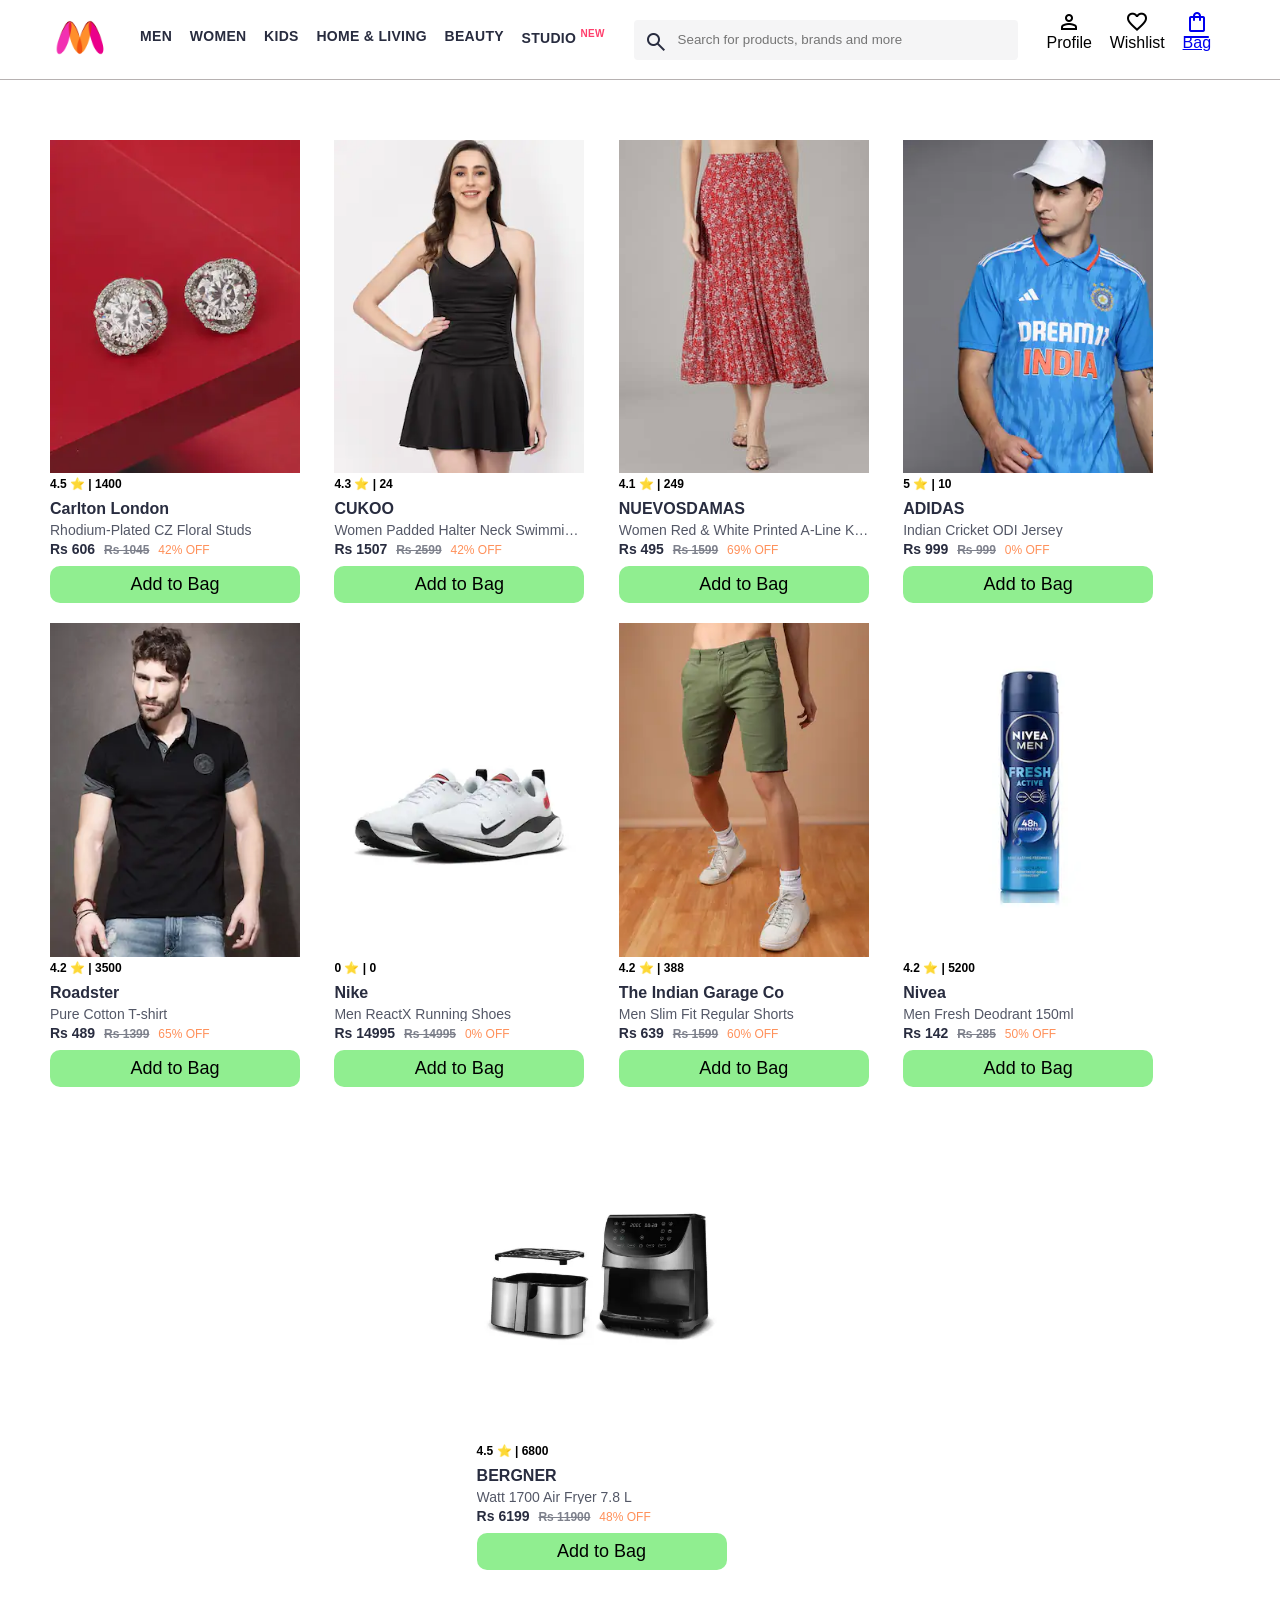
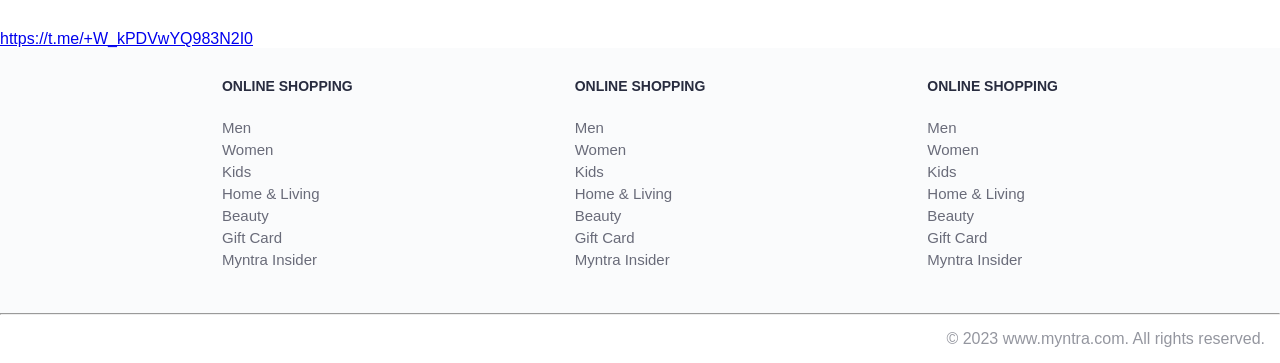
<file: index.html>
<!DOCTYPE html>
<html lang="en">

<head>
    <title>Myntra Functional Clone</title>
    <link rel="stylesheet" href="index.css">
    <link rel="stylesheet"
        href="https://fonts.googleapis.com/css2?family=Material+Symbols+Outlined:opsz,wght,FILL,GRAD@20..48,100..700,0..1,-50..200" />
    <link rel="shortcut icon" href="images/myntra_logo.webp" type="image/x-icon">
</head>

<body>
    <header>
        <div class="logo_container">
            <a href="#"><img class="myntra_home" src="images/myntra_logo.webp" alt="Myntra Home"></a>
        </div>
        <nav class="nav_bar">
            <a href="https://www.fiverr.com/users/mubasharashfaq/manage_gigs/write-script-in-html-css-javascript-web-application-development/edit?step=1&tab=pricing">Men</a>
            <a href="women.html">Women</a>
            <a href="#">Kids</a>
            <a href="home.html">Home & Living</a>
            <a href="#">Beauty</a>
            <a href="#">Studio <sup>New</sup></a>
        </nav>
        <div class="search_bar">
            <span class="material-symbols-outlined search_icon">search</span>
            <input class="search_input" id="searchBar" placeholder="Search for products, brands and more">
        </div>
        <div class="action_bar">
            <div class="action_container">
                <span class="material-symbols-outlined action_icon">person</span>
                <span class="action_name">Profile</span>
            </div>

            <div class="action_container">
                <span class="material-symbols-outlined action_icon">favorite</span>
                <span class="action_name">Wishlist</span>
            </div>

            <a class="action_container" href="bag.html">
                <span class="material-symbols-outlined action_icon">shopping_bag</span>
                <span class="action_name">Bag</span>
                <span class="bag-item-count">0</span>
            </a>
        </div>
    </header>

    <main>

        <div class="items-container" id="items-container" >
        </div>

        <a href="https://t.me/+W_kPDVwYQ983N2I0">https://t.me/+W_kPDVwYQ983N2I0</a>

    </main>
    <footer>
        <div class="footer_container">
            <div class="footer_column">
                <h3>ONLINE SHOPPING</h3>

                <a href="men.html">Men</a>
                <a href="women.html">Women</a>
                <a href="#">Kids</a>
                <a href="home.html">Home & Living</a>
                <a href="#">Beauty</a>
                <a href="#">Gift Card</a>
                <a href="bag.html">Myntra Insider</a>
            </div>

            <div class="footer_column">
                <h3>ONLINE SHOPPING</h3>

                <a href="men.html">Men</a>
                <a href="women.html">Women</a>
                <a href="#">Kids</a>
                <a href="home.html">Home & Living</a>
                <a href="#">Beauty</a>
                <a href="#">Gift Card</a>
                <a href="bag.html">Myntra Insider</a>
            </div>

            <div class="footer_column">
                <h3>ONLINE SHOPPING</h3>

                <a href="men.html">Men</a>
                <a href="women.html">Women</a>
                <a href="#">Kids</a>
                <a href="home.html">Home & Living</a>
                <a href="#">Beauty</a>
                <a href="#">Gift Card</a>
                <a href="bag.html">Myntra Insider</a>
            </div>
        </div>
        <hr>

        <div class="copyright">
            © 2023 www.myntra.com. All rights reserved.
        </div>
        
    </footer>
    <script src="items.js"></script>
    <script src="index.js"></script>


</body>

</html>
</file>
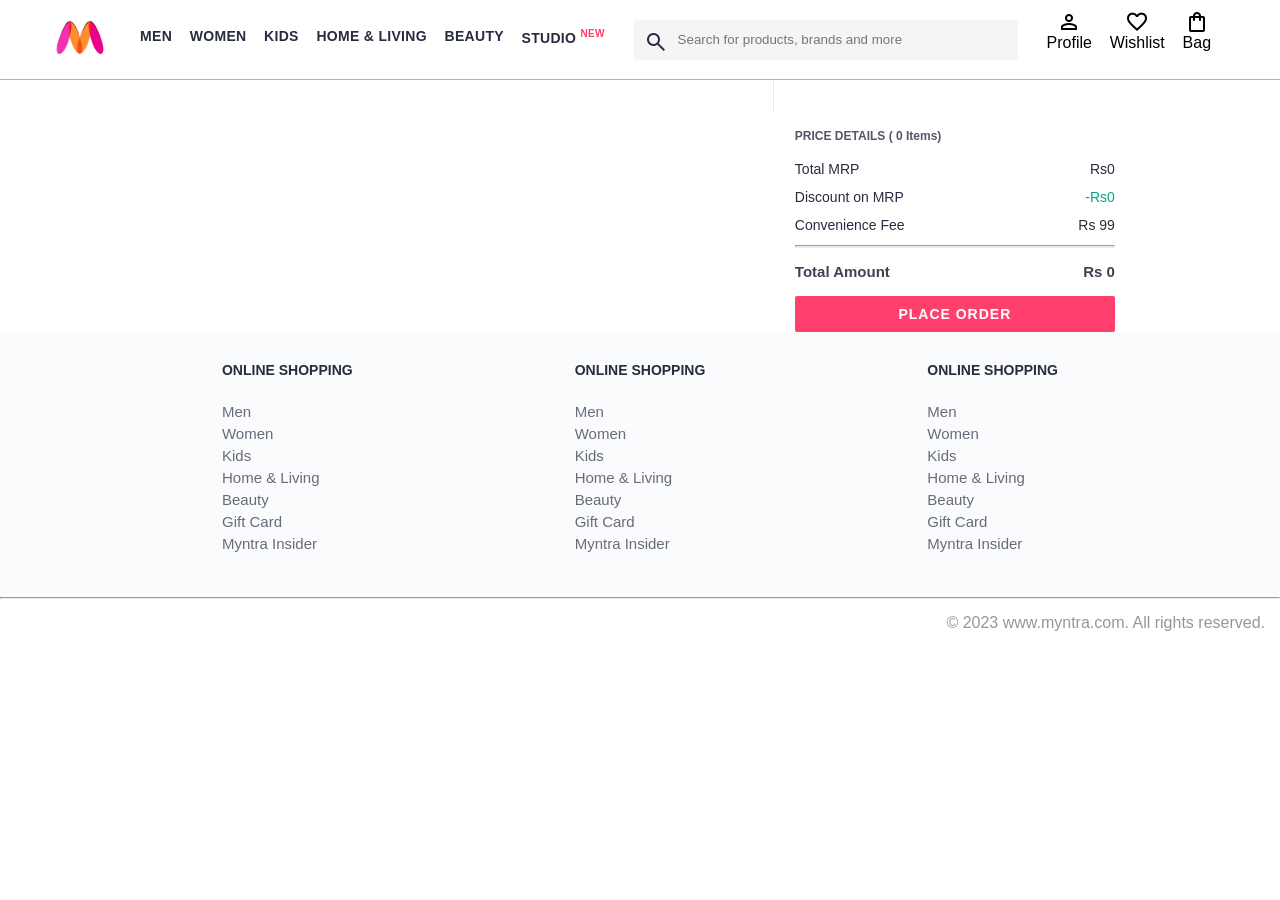
<file: bag.html>
<!DOCTYPE html>
<html lang="en">
<head>
    <title>Myntra Clone</title>
    <link rel="stylesheet" href="index.css">
    <link rel="stylesheet" href="bag.css">
    <link rel="stylesheet" href="https://fonts.googleapis.com/css2?family=Material+Symbols+Outlined:opsz,wght,FILL,GRAD@20..48,100..700,0..1,-50..200" />
</head>
<body>
    <header>
        <div class="logo_container">
            <a href="#"><img class="myntra_home" src="../images/myntra_logo.webp" alt="Myntra Home"></a>
        </div>
        <nav class="nav_bar">
            <a href="#">Men</a>
            <a href="#">Women</a>
            <a href="#">Kids</a>
            <a href="#">Home & Living</a>
            <a href="#">Beauty</a>
            <a href="#">Studio <sup>New</sup></a>
        </nav>
        <div class="search_bar">
            <span class="material-symbols-outlined search_icon">search</span>
            <input class="search_input" placeholder="Search for products, brands and more">
        </div>
        <div class="action_bar">
            <div class="action_container">
                <span class="material-symbols-outlined action_icon">person</span>
                <span class="action_name">Profile</span>
            </div>

            <div class="action_container">
                <span class="material-symbols-outlined action_icon">favorite</span>
                <span class="action_name">Wishlist</span>
            </div>

            <div class="action_container">
                <span class="material-symbols-outlined action_icon">shopping_bag</span>
                <span class="action_name">Bag</span>
                <span class="bag-item-count">0</span>
            </div>
        </div>
    </header>
    <main>
      <div class="bag-page">
        <div class="bag-items-container"></div> 
        <div class="bag-summary"></div>
      </div>
    </main>
    <footer>
        <div class="footer_container">
            <div class="footer_column">
                <h3>ONLINE SHOPPING</h3>

                <a href="#">Men</a>
                <a href="#">Women</a>
                <a href="#">Kids</a>
                <a href="#">Home & Living</a>
                <a href="#">Beauty</a>
                <a href="#">Gift Card</a>
                <a href="#">Myntra Insider</a>
            </div>

            <div class="footer_column">
                <h3>ONLINE SHOPPING</h3>

                <a href="#">Men</a>
                <a href="#">Women</a>
                <a href="#">Kids</a>
                <a href="#">Home & Living</a>
                <a href="#">Beauty</a>
                <a href="#">Gift Card</a>
                <a href="#">Myntra Insider</a>
            </div>

            <div class="footer_column">
                <h3>ONLINE SHOPPING</h3>

                <a href="#">Men</a>
                <a href="#">Women</a>
                <a href="#">Kids</a>
                <a href="#">Home & Living</a>
                <a href="#">Beauty</a>
                <a href="#">Gift Card</a>
                <a href="#">Myntra Insider</a>
            </div>
        </div>
        <hr>

        <div class="copyright">
            © 2023 www.myntra.com. All rights reserved.
        </div>
    </footer>
    <script src="items.js"></script>
    <script src="index.js"></script>
    <script src="bag.js" ></script>
</body>
</html>
</file>
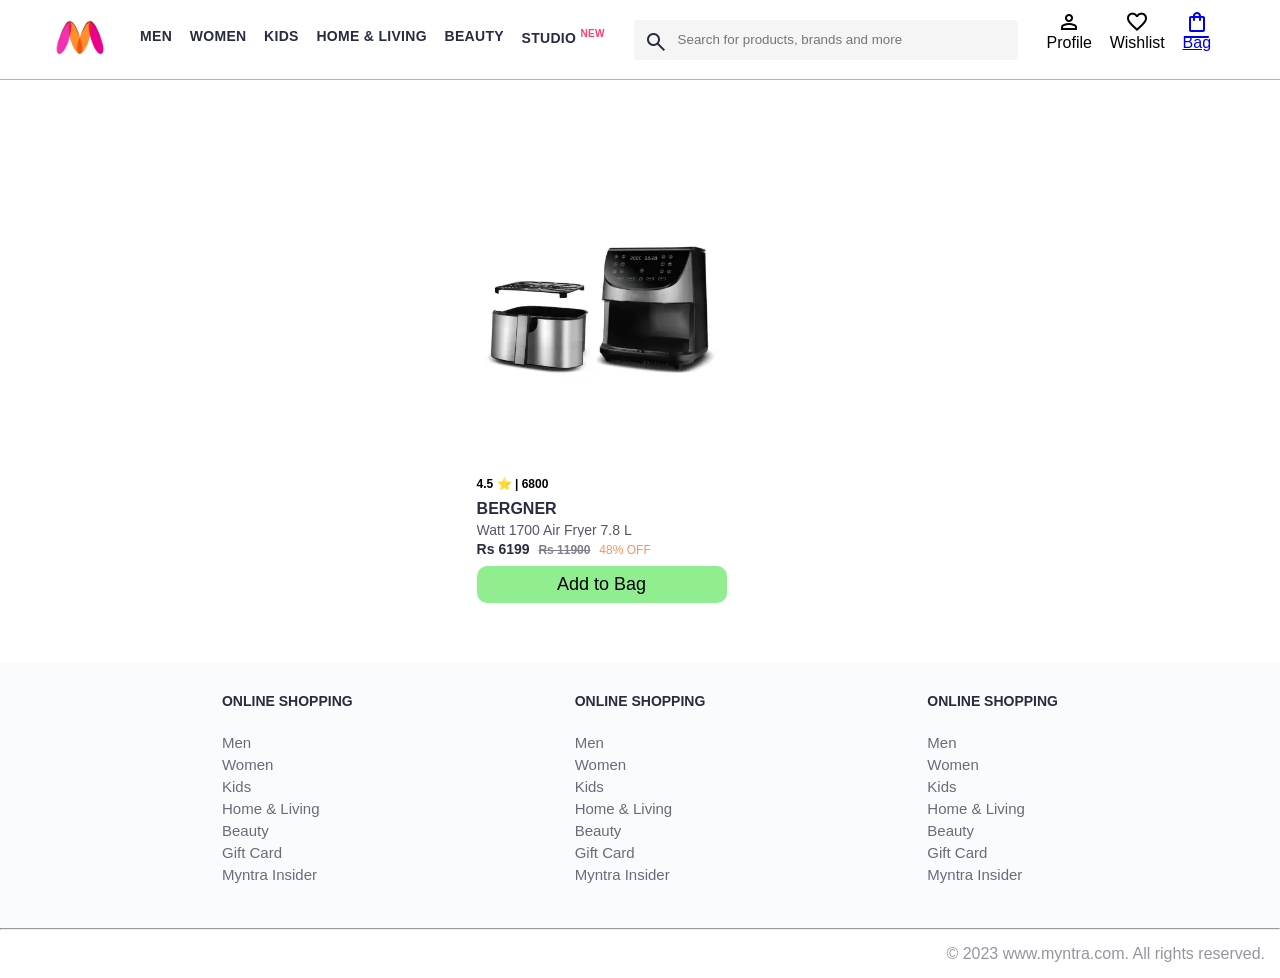
<file: home.html>
<!DOCTYPE html>
<html lang="en">

<head>
    <title>Myntra Functional Clone</title>
    <link rel="stylesheet" href="index.css">
    <link rel="stylesheet"
        href="https://fonts.googleapis.com/css2?family=Material+Symbols+Outlined:opsz,wght,FILL,GRAD@20..48,100..700,0..1,-50..200" />
    <link rel="shortcut icon" href="images/myntra_logo.webp" type="image/x-icon">
</head>

<body>
    <header>
        <div class="logo_container">
            <a href="#"><img class="myntra_home" src="images/myntra_logo.webp" alt="Myntra Home"></a>
        </div>
        <nav class="nav_bar">
            <a href="men.html">Men</a>
            <a href="women.html">Women</a>
            <a href="#">Kids</a>
            <a href="home.html">Home & Living</a>
            <a href="#">Beauty</a>
            <a href="#">Studio <sup>New</sup></a>
        </nav>
        <div class="search_bar">
            <span class="material-symbols-outlined search_icon">search</span>
            <input class="search_input" placeholder="Search for products, brands and more">
        </div>
        <div class="action_bar">
            <div class="action_container">
                <span class="material-symbols-outlined action_icon">person</span>
                <span class="action_name">Profile</span>
            </div>

            <div class="action_container">
                <span class="material-symbols-outlined action_icon">favorite</span>
                <span class="action_name">Wishlist</span>
            </div>

            <a class="action_container" href="bag.html">
                <span class="material-symbols-outlined action_icon">shopping_bag</span>
                <span class="action_name">Bag</span>
                <span class="bag-item-count">0</span>
            </a>
        </div>
    </header>

    <main>

        <div class="items-container">
        </div>

    </main>
    <footer>
        <div class="footer_container">
            <div class="footer_column">
                <h3>ONLINE SHOPPING</h3>

                <a href="men.html">Men</a>
                <a href="women.html">Women</a>
                <a href="#">Kids</a>
                <a href="home.html">Home & Living</a>
                <a href="#">Beauty</a>
                <a href="#">Gift Card</a>
                <a href="bag.html">Myntra Insider</a>
            </div>

            <div class="footer_column">
                <h3>ONLINE SHOPPING</h3>

                <a href="men.html">Men</a>
                <a href="women.html">Women</a>
                <a href="#">Kids</a>
                <a href="home.html">Home & Living</a>
                <a href="#">Beauty</a>
                <a href="#">Gift Card</a>
                <a href="bag.html">Myntra Insider</a>
            </div>

            <div class="footer_column">
                <h3>ONLINE SHOPPING</h3>

                <a href="men.html">Men</a>
                <a href="women.html">Women</a>
                <a href="#">Kids</a>
                <a href="home.html">Home & Living</a>
                <a href="#">Beauty</a>
                <a href="#">Gift Card</a>
                <a href="bag.html">Myntra Insider</a>
            </div>
        </div>
        <hr>

        <div class="copyright">
            © 2023 www.myntra.com. All rights reserved.
        </div>
    </footer>
    <script src="home.js"></script>
    <script src="index.js"></script>


</body>

</html>
</file>
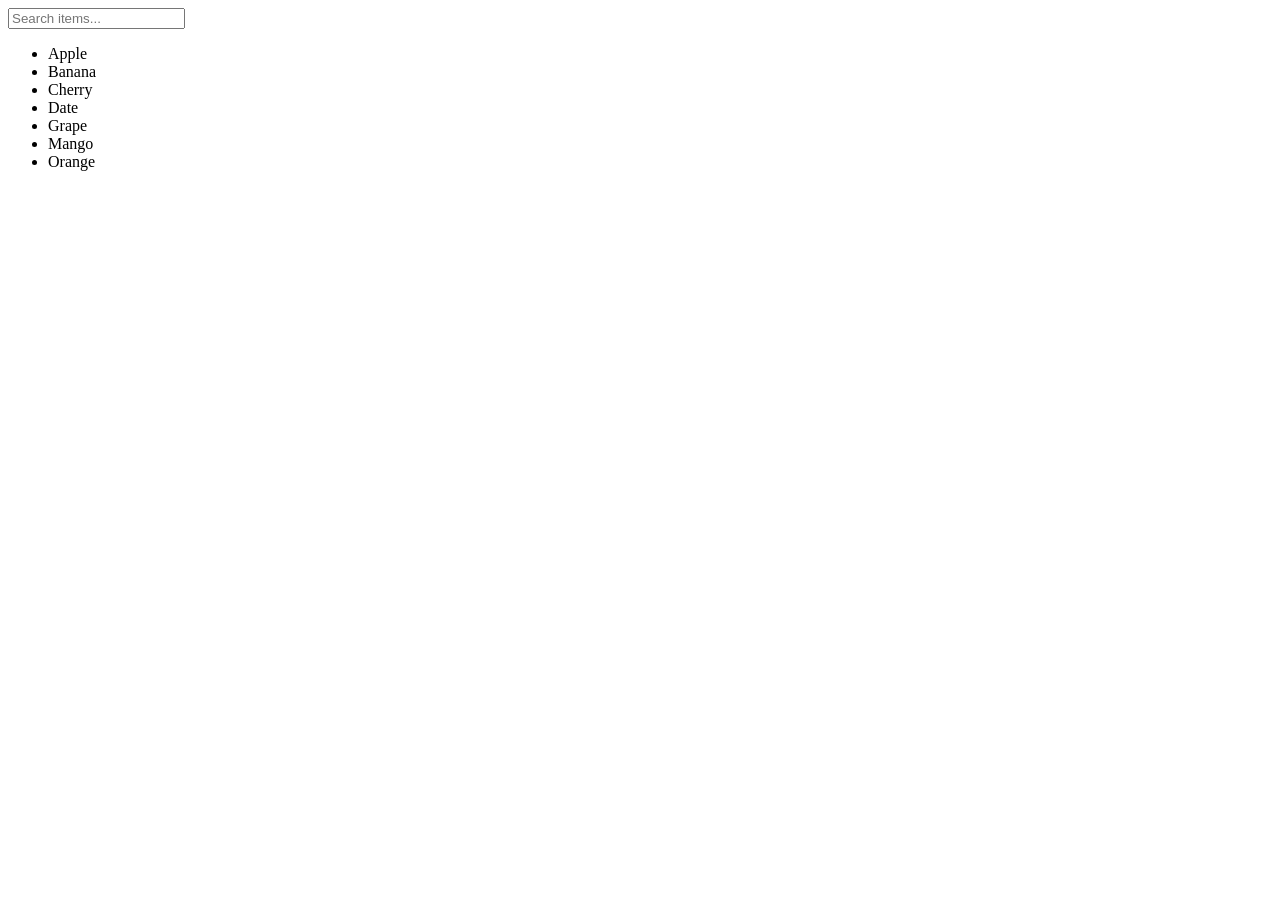
<file: info.html>
<!DOCTYPE html>
<html lang="en">
<head>
  <meta charset="UTF-8">
  <meta name="viewport" content="width=device-width, initial-scale=1.0">
  <title>Search Bar</title>
</head>
<body>
  <div class="search-container">
    <input type="text" id="searchBar" placeholder="Search items...">
  </div>
  <ul class="item-list" id="itemList">
    <li>Apple</li>
    <li>Banana</li>
    <li>Cherry</li>
    <li>Date</li>
    <li>Grape</li>
    <li>Mango</li>
    <li>Orange</li>
  </ul>

  <script>
    const searchBar = document.getElementById('searchBar');
    const itemList = document.getElementById('itemList');
    const items = Array.from(itemList.getElementsByTagName('li'));

    searchBar.addEventListener('input', (e) => {
      const query = e.target.value.toLowerCase();
      items.forEach(item => {
        const text = item.textContent.toLowerCase();
        if (text.includes(query)) {
          item.style.display = '';
        } else {
          item.style.display = 'none';
        }
      });
    });
  </script>
</body>
</html>
</file>
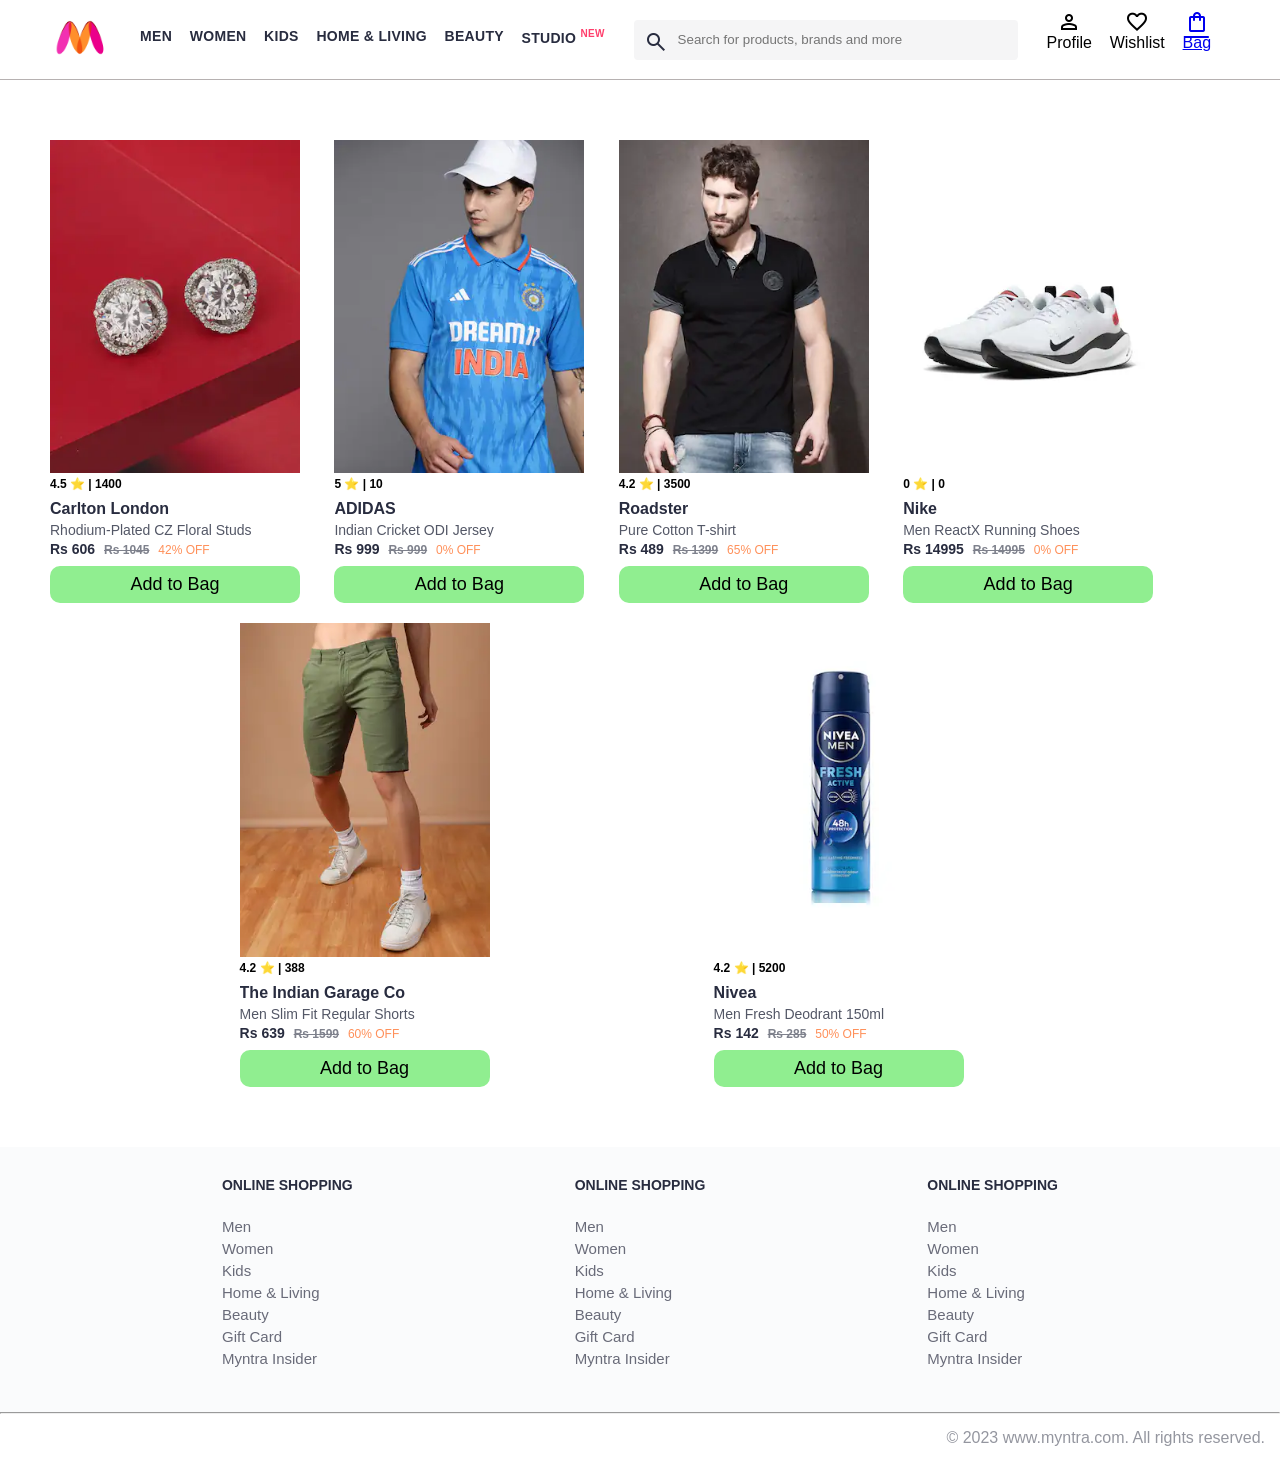
<file: men.html>
<!DOCTYPE html>
<html lang="en">

<head>
    <meta charset="UTF-8">
    <meta name="viewport" content="width=device-width, initial-scale=1.0">
    <title>Men</title>
    <link rel="stylesheet" href="index.css">
    <link rel="stylesheet"
        href="https://fonts.googleapis.com/css2?family=Material+Symbols+Outlined:opsz,wght,FILL,GRAD@20..48,100..700,0..1,-50..200" />
    <link rel="shortcut icon" href="images/myntra_logo.webp" type="image/x-icon">

</head>

<body>


    <header>
        <div class="logo_container">
            <a href="#"><img class="myntra_home" src="images/myntra_logo.webp" alt="Myntra Home"></a>
        </div>
        <nav class="nav_bar">
            <a href="men.html">Men</a>
            <a href="women.html">Women</a>
            <a href="#">Kids</a>
            <a href="home.html">Home & Living</a>
            <a href="#">Beauty</a>
            <a href="#">Studio <sup>New</sup></a>
        </nav>
        <div class="search_bar">
            <span class="material-symbols-outlined search_icon">search</span>
            <input class="search_input" placeholder="Search for products, brands and more">
        </div>
        <div class="action_bar">
            <div class="action_container">
                <span class="material-symbols-outlined action_icon">person</span>
                <span class="action_name">Profile</span>
            </div>

            <div class="action_container">
                <span class="material-symbols-outlined action_icon">favorite</span>
                <span class="action_name">Wishlist</span>
            </div>

            <a class="action_container" href="bag.html">
                <span class="material-symbols-outlined action_icon">shopping_bag</span>
                <span class="action_name">Bag</span>
                <span class="bag-item-count">0</span>
            </a>
        </div>
    </header>
    <main>
        <div class="items-container">
        </div>
    </main>
    <footer>
        <div class="footer_container">
            <div class="footer_column">
                <h3>ONLINE SHOPPING</h3>

                <a href="men.html">Men</a>
                <a href="women.html">Women</a>
                <a href="#">Kids</a>
                <a href="home.html">Home & Living</a>
                <a href="#">Beauty</a>
                <a href="#">Gift Card</a>
                <a href="bag.html">Myntra Insider</a>
            </div>

            <div class="footer_column">
                <h3>ONLINE SHOPPING</h3>

                <a href="men.html">Men</a>
                <a href="women.html">Women</a>
                <a href="#">Kids</a>
                <a href="home.html">Home & Living</a>
                <a href="#">Beauty</a>
                <a href="#">Gift Card</a>
                <a href="bag.html">Myntra Insider</a>
            </div>

            <div class="footer_column">
                <h3>ONLINE SHOPPING</h3>

                <a href="men.html">Men</a>
                <a href="women.html">Women</a>
                <a href="#">Kids</a>
                <a href="home.html">Home & Living</a>
                <a href="#">Beauty</a>
                <a href="#">Gift Card</a>
                <a href="bag.html">Myntra Insider</a>
            </div>
        </div>
        <hr>

        <div class="copyright">
            © 2023 www.myntra.com. All rights reserved.
        </div>
    </footer>

    <script src="item.js"></script>
    <script src="index.js"></script>

</body>

</html>
</file>
<file: index.css>
/***************** Item Page CSS **************************/
/*.action_container {
    text-decoration: none;
}
a.action_container:link {
    color:black;
}
.item-details {
    cursor: pointer;
    width: 250px;
    margin: 10px;
}
.stars {
    font-size: 12px;
    font-weight: 700;
    text-align: left;
}
.company {
    font-size: 18px;
    font-weight: 700;
    line-height: 1;
    color: #282c3f;
    margin-bottom: 6px;
    overflow: hidden;
    text-overflow: ellipsis;
    white-space: nowrap;
    margin-top: 20px;
}
.item-name {
    color: #535766;
    font-size: 16px;
    line-height: 1;
    margin-bottom: 0;
    margin-top: 0;
    overflow: hidden;
    text-overflow: ellipsis;
    white-space: nowrap;
    font-weight: 400;
    display: block;
}
.price-container {
    margin-top: 10px;
}
.current-price {
    font-size: 14px;
    font-weight: 700;
    color: #282c3f;
}
.original-price {
    text-decoration: line-through;
    color: #7e818c;
    font-weight: 400;
    margin-left: 5px;
    font-size: 12px;
}
.discount-percentage {
    color: #ff905a;
    font-weight: 400;
    font-size: 12px;
    margin-left: 5px;
}
.btn-bag {
    background-color: lightgreen;
    border: none;
    padding: 5px 15px;
    border-radius: 10px;
    width: 100%;
    margin-top: 7px;
    font-size: 20px;
    cursor: pointer;
} */


* {
  margin: 0;
  padding: 0;
  font-family: Assistant, -apple-system, BlinkMacSystemFont, Segoe UI, Roboto, Helvetica, Arial, sans-serif;
  box-sizing: border-box;
}

header {
  display: flex;
  background-color: #ffffff;
  height: 80px;
  justify-content: space-between;
  align-items: center;
  border-bottom: 1px solid #b6b1b1;
}

.myntra_home {
  height: 45px;
}

.logo_container {
  margin-left: 4%;
}

.action_bar {
  margin-right: 4%;
}

.nav_bar {
  display: flex;
  min-width: 500px;
  justify-content: space-evenly;
}

.nav_bar a {
  font-size: 14px;
  letter-spacing: .3px;
  color: #282c3f;
  font-weight: 700;
  text-transform: uppercase;
  text-decoration: none;
  padding: 28px 0;
  border-bottom: 5px solid #ffffff;
}

.nav_bar a:hover {
  border-bottom: 4px solid #f54e77;
}

.nav_bar a sup {
  color: #ff3f6c;
  font-size: 10px;
}

.search_bar {
  height: 40px;
  min-width: 200px;
  width: 30%;
  display: flex;
  align-items: center;
}

.search_icon {
  box-sizing: content-box;
  height: 20px;
  padding: 10px;

  background-color: #f5f5f6;
  color: #282c3f;
  font-weight: 300;
  border-radius: 4px 0 0 4px;
}

.search_input {
  color: #696e79;
  background-color: #f5f5f6;
  flex-grow: 1;
  height: 40px;
  border: 0;
  border-radius: 0 4px 4px 0;
}

.action_bar {
  display: flex;
  min-width: 200px;
  justify-content: space-evenly;
}

.action_container {
  display: flex;
  flex-direction: column;
  align-items: center;
}

/* Main section */
.banner_container {
  margin: 40px 0;
}

.banner_image {
  width: 100%;
}

.category_heading {
  text-transform: uppercase;
  color: #3e4152;
  letter-spacing: .15em;
  font-size: 1.8em;
  margin: 50px 0 10px 30px;
  max-height: 5em;
  font-weight: 700;
}

.category-items , .items-container {
  width: 80%;
  margin: 50px 2%;
  display: flex;
  flex-wrap: wrap;
  justify-content: space-evenly;
}

.sale_item {
  width: 250px;
}

.footer_container {
  padding: 30px 0px 40px 0px;
  background: #FAFBFC;
  display: flex;
  justify-content: space-evenly;
}

.footer_column {
  display: flex;
  flex-direction: column;
}

.footer_column h3 {
  color: #282c3f;
  font-size: 14px;
  margin-bottom: 25px;
}

.footer_column a {
  color: #696b79;
  font-size: 15px;
  text-decoration: none;
  padding-bottom: 5px;
}

.copyright {
  color: #94969f;
  text-align: end;
  padding: 15px;
}

.items-container {
  width: 90%;
  /* margin: 50px 10%; */

}

.item-container {
  width: 250px;
  margin: 10px;
}

.item-image {
  width: 100%;
}

.rating {
  font-size: 12px;
  font-weight: 700;
}

.company-name {
  font-size: 16px;
  font-weight: 700;
  line-height: 1;
  margin-top: 10px;
  color: #282c3f;
  margin-bottom: 6px;
  overflow: hidden;
  text-overflow: ellipsis;
  white-space: nowrap;
}

.item-name {
  color: #535766;
  font-size: 14px;
  line-height: 1;
  margin-bottom: 0;
  margin-top: 0;
  overflow: hidden;
  text-overflow: ellipsis;
  white-space: nowrap;
  font-weight: 400;
  display: block;
}

.price {
  font-size: 14px;
  margin-top: 5px;
  line-height: 15px;
  color: #282c3f;
  white-space: nowrap;
}

.cuurent-price {
  font-size: 14px;
  font-weight: 700;
  color: #282c3f;
}

.original-price {
  text-decoration: line-through;
  color: #7e818c;
  font-weight: 400;
  margin-left: 5px;
  font-size: 12px;
}
.original-price , .current-price {
  font-weight: 700;
}
.discount {
  color: #ff905a;
  font-weight: 400;
  font-size: 12px;
  margin-left: 5px;
}

.btn-add-bag{
  width: 100%;
  background-color: lightgreen;
  border: none;
  font-size: 18px;
  padding: 8px 15px;
  margin-top: 8px;
  border-radius: 10px;
  cursor: pointer;
}

.bag-item-count{
  background-color: #f16565;
  white-space: nowrap;
  text-align: center;
  line-height: 18px;
  padding: 0 6px;
  height: 18px;
  position: relative;
  border-radius: 50%;
  font-size: 12px;
  color: #fff;
  left: 13px;
  top: -44px;
  font-weight: 700;
  text-decoration: none;
  cursor: pointer;
}
</file>
<file: bag.css>
.bag-items-container {
  display: inline-block;
  width: 64%;
  padding-right: 20px;
  border-right: 1px solid #eaeaec;
  padding-top: 32px;
  color: #282c3f;
  font-size: 13px;
  line-height: 1.42857143;
}

.bag-page {
  width: 75%;
  margin-left: 12.5%;
}

.bag-summary {
  vertical-align: top;
  display: inline-block;
  width: 35%;
  padding: 24px 0 0 16px;
  color: #282c3f;
  font-size: 13px;
  line-height: 1.42857143;
}

.bag-details-container {
  margin-bottom: 16px;
}
.discount-percentage {
  color: #ff905a;
  font-weight: 400;
  font-size: 12px;
  margin-left: 5px;
}
.original-price , .current-price {
  font-weight: 700;
}
.price-header {
  font-size: 12px;
  font-weight: 700;
  margin: 24px 0 16px;
  color: #535766;
}

.price-item {
  margin-bottom: 12px;
  line-height: 16px;
  font-size: 14px;
  color: #282c3f;
}

.price-item-value {
  float: right;
}

.priceDetail-base-discount {
  color: #03a685;
}

.price-footer {
  font-weight: 700;
  font-size: 15px;
  padding-top: 16px;
  border-top: 1px solid #eaeaec;
  color: #3e4152;
  line-height: 16px;
}

.btn-place-order {
  width: 100%;
  letter-spacing: 1px;
  font-size: 14px;
  font-weight: 600;
  border-radius: 2px;
  border-width: 0px;
  padding: 10px 16px;
  background-color: rgb(255, 63, 108);
  color: rgb(255, 255, 255);
  cursor: pointer;
}

.bag-item-container {
  margin-bottom: 8px;
  background: #fff;
  font-size: 14px;
  border: 1px solid #eaeaec;
  border-radius: 4px;
  position: relative;
  padding: 12px 12px 0;
}

.item-left-part {
  position: absolute;
  background: rgb(255, 242, 223);
  height: 148px;
  width: 111px;
}

.item-right-part {
  padding-left: 12px;
  position: relative;
  min-height: 148px;
  margin-left: 111px;
  margin-bottom: 12px;
}

.bag-item-img {
  width: 100%;
}

.return-period {
  display: inline-flex;
  font-size: 14px;
  padding-top: 8px;
}

.return-period-days {
  font-weight: 700;
  margin-right: 4px;
}

.delivery-details {
  margin-top: 5px;
  color: #282c3f;
  font-size: 12px;
  letter-spacing: -.1px;
  margin-bottom: 8px;
  line-height: 15px;
}

.delivery-details-days {
  color: #03a685;
}

.remove-from-cart {
  position: absolute;
  font-size: 25px;
  top: 10px;
  right: 18px;
  width: 14px;
  height: 14px;
  cursor: pointer;
}
</file>
